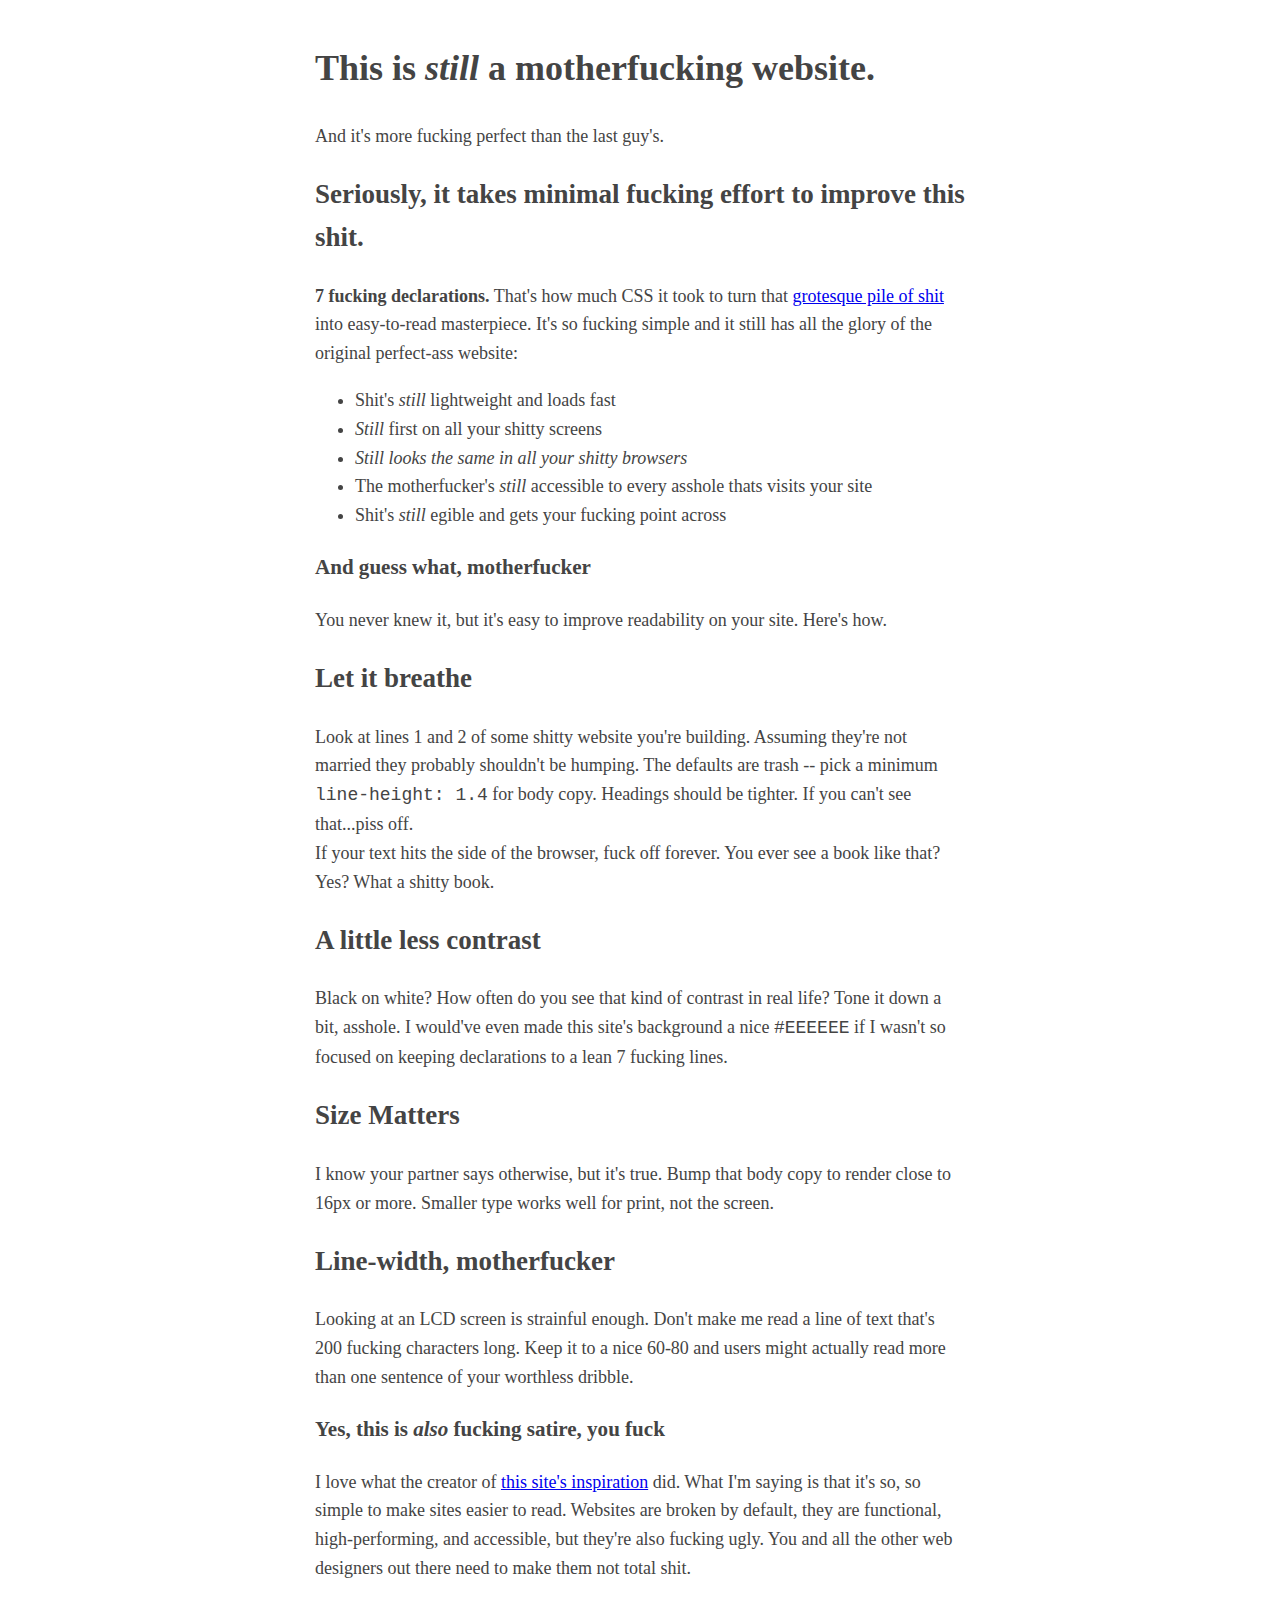
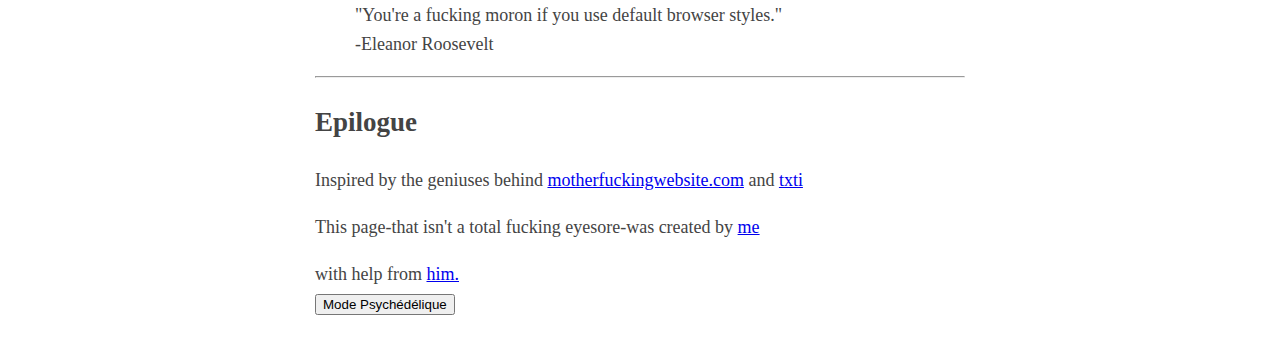
<file: index.html>
<!DOCTYPE html>
<html lang="en">
<head>
	<link rel="stylesheet" type="text/css" href="style.css" />
	<meta charset="UTF-8">
	<title>Better Mother Fucking Website</title>
</head>
<body>
	<h1>This is <i>still</i> a motherfucking website.</h1>
	And it's more fucking perfect than the last guy's.
	<h2>Seriously, it takes minimal fucking effort to improve this shit.</h2>
	<p>
		<strong>7 fucking declarations.</strong>
		That's how much CSS it took to turn that <a href="http://motherfuckingwebsite.com/">grotesque pile of shit</a> into easy-to-read masterpiece. It's so fucking simple and it still has all the glory of the original perfect-ass website:
		<ul>
			<li>Shit's <i>still</i> lightweight and loads fast</li>
			<li><i>Still</i> first on all your shitty screens</li>
			<li><i>Still looks the same in all your shitty browsers</i></li>
			<li>The motherfucker's <i>still</i> accessible to every asshole thats visits your site</li>
			<li>Shit's <i>still</i> egible and gets your fucking point across</li>
		</ul>
	</p>
	<p>
			<h3>And guess what, motherfucker</h3>
			You never knew it, but it's easy to improve readability on your site. Here's how.
			<h2>Let it breathe</h2>
			Look at lines 1 and 2 of some shitty website you're building. Assuming they're not married they probably shouldn't be humping. The defaults are trash -- pick a minimum <code>line-height: 1.4</code> for body copy. Headings should be tighter. If you can't see that...piss off.
			<br>
			If your text hits the side of the browser, fuck off forever. You ever see a book like that? Yes? What a shitty book.
		</p>	
			<h2>A little less contrast</h2>
			Black on white? How often do you see that kind of contrast in real life? Tone it down a bit, asshole. I would've even made this site's background a nice <code>#EEEEEE</code> if I wasn't so focused on keeping declarations to a lean 7 fucking lines.
			<h2>Size Matters</h2>
			I know your partner says otherwise, but it's true. Bump that body copy to render close to 16px or more. Smaller type works well for print, not the screen.
			<h2>Line-width, motherfucker</h2>
			Looking at an LCD screen is strainful enough. Don't make me read a line of text that's 200 fucking characters long. Keep it to a nice 60-80 and users might actually read more than one sentence of your worthless dribble.
			<h3>Yes, this is <i>also</i> fucking satire, you fuck</h3>
			I love what the creator of <a href="http://motherfuckingwebsite.com/">this site's inspiration</a> did. What I'm saying is that it's so, so simple to make sites easier to read. Websites are broken by default, they are functional, high-performing, and accessible, but they're also fucking ugly. You and all the other web designers out there need to make them not total shit.
			
			<blockquote>
				"You're a fucking moron if you use default browser styles." 
				<br>
			-Eleanor Roosevelt
		</blockquote>
		<hr>
		<h2>Epilogue</h2>
		<p>Inspired by the geniuses behind <a href="http://motherfuckingwebsite.com/">motherfuckingwebsite.com</a> and <a href="http://txti.es/">txti</a></p>

		<p>This page-that isn't a total fucking eyesore-was created by <a href="https://twitter.com/drew_mc">me</a></p> with help from <a href="https://twitter.com/gabehammersmith">him.
		</a>
		<br>
		<button onclick="changeColor()">Mode Psychédélique</button>
		<script src="main.js" ></script>
</body>
</html>
</file>
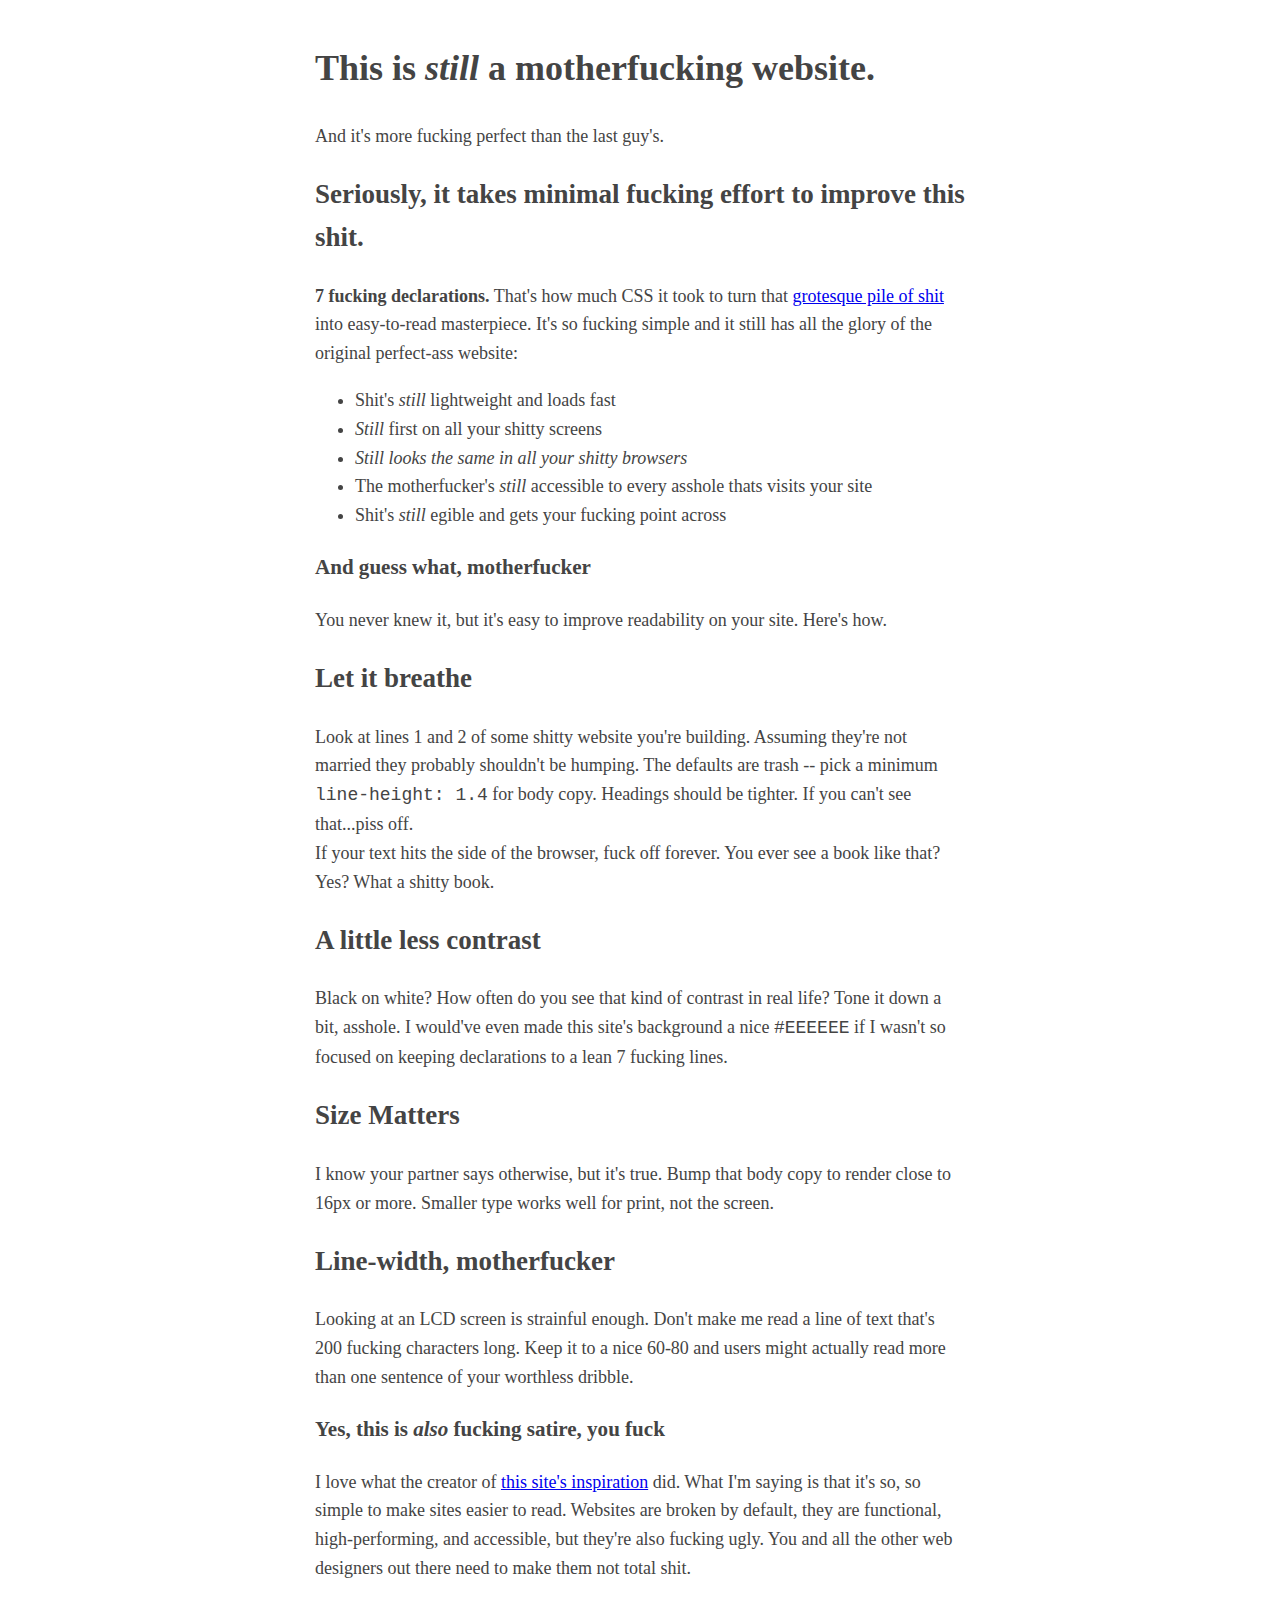
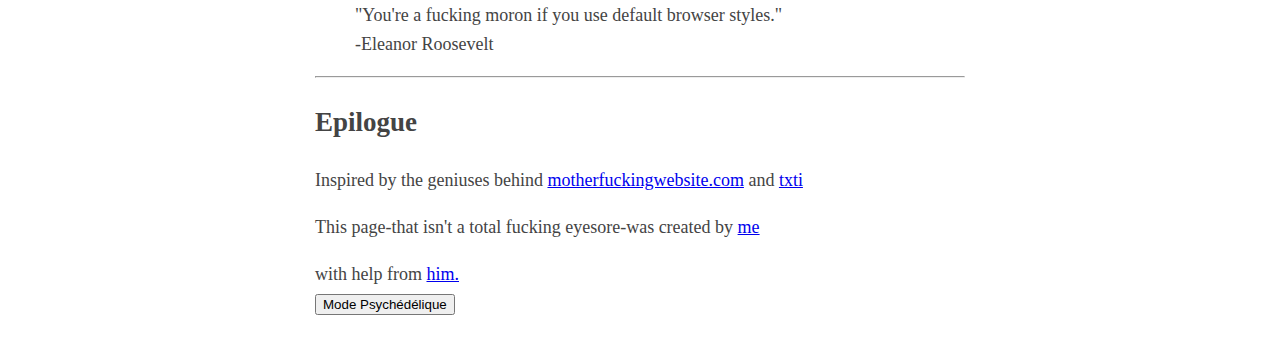
<file: bettermotherfuckingwebsite.html>
<!DOCTYPE html>
<html lang="en">
<head>
	<link rel="stylesheet" type="text/css" href="style.css" />
	<meta charset="UTF-8">
	<title>Better Mother Fucking Website</title>
</head>
<body>
	<h1>This is <i>still</i> a motherfucking website.</h1>
	And it's more fucking perfect than the last guy's.
	<h2>Seriously, it takes minimal fucking effort to improve this shit.</h2>
	<p>
		<strong>7 fucking declarations.</strong>
		That's how much CSS it took to turn that <a href="http://motherfuckingwebsite.com/">grotesque pile of shit</a> into easy-to-read masterpiece. It's so fucking simple and it still has all the glory of the original perfect-ass website:
		<ul>
			<li>Shit's <i>still</i> lightweight and loads fast</li>
			<li><i>Still</i> first on all your shitty screens</li>
			<li><i>Still looks the same in all your shitty browsers</i></li>
			<li>The motherfucker's <i>still</i> accessible to every asshole thats visits your site</li>
			<li>Shit's <i>still</i> egible and gets your fucking point across</li>
		</ul>
	</p>
	<p>
			<h3>And guess what, motherfucker</h3>
			You never knew it, but it's easy to improve readability on your site. Here's how.
			<h2>Let it breathe</h2>
			Look at lines 1 and 2 of some shitty website you're building. Assuming they're not married they probably shouldn't be humping. The defaults are trash -- pick a minimum <code>line-height: 1.4</code> for body copy. Headings should be tighter. If you can't see that...piss off.
			<br>
			If your text hits the side of the browser, fuck off forever. You ever see a book like that? Yes? What a shitty book.
		</p>	
			<h2>A little less contrast</h2>
			Black on white? How often do you see that kind of contrast in real life? Tone it down a bit, asshole. I would've even made this site's background a nice <code>#EEEEEE</code> if I wasn't so focused on keeping declarations to a lean 7 fucking lines.
			<h2>Size Matters</h2>
			I know your partner says otherwise, but it's true. Bump that body copy to render close to 16px or more. Smaller type works well for print, not the screen.
			<h2>Line-width, motherfucker</h2>
			Looking at an LCD screen is strainful enough. Don't make me read a line of text that's 200 fucking characters long. Keep it to a nice 60-80 and users might actually read more than one sentence of your worthless dribble.
			<h3>Yes, this is <i>also</i> fucking satire, you fuck</h3>
			I love what the creator of <a href="http://motherfuckingwebsite.com/">this site's inspiration</a> did. What I'm saying is that it's so, so simple to make sites easier to read. Websites are broken by default, they are functional, high-performing, and accessible, but they're also fucking ugly. You and all the other web designers out there need to make them not total shit.
			
			<blockquote>
				"You're a fucking moron if you use default browser styles." 
				<br>
			-Eleanor Roosevelt
		</blockquote>
		<hr>
		<h2>Epilogue</h2>
		<p>Inspired by the geniuses behind <a href="http://motherfuckingwebsite.com/">motherfuckingwebsite.com</a> and <a href="http://txti.es/">txti</a></p>

		<p>This page-that isn't a total fucking eyesore-was created by <a href="https://twitter.com/drew_mc">me</a></p> with help from <a href="https://twitter.com/gabehammersmith">him.
		</a>
		<br>
		<button onclick="changeColor()">Mode Psychédélique</button>
		<script src="main.js" ></script>
</body>
</html>
</file>
<file: style.css>
body {
	margin: 40px auto;
	max-width: 650px;
	line-height: 1.6;
	font-size: 18px;
	color: #444;
	padding: 0 10px;
}
</file>
